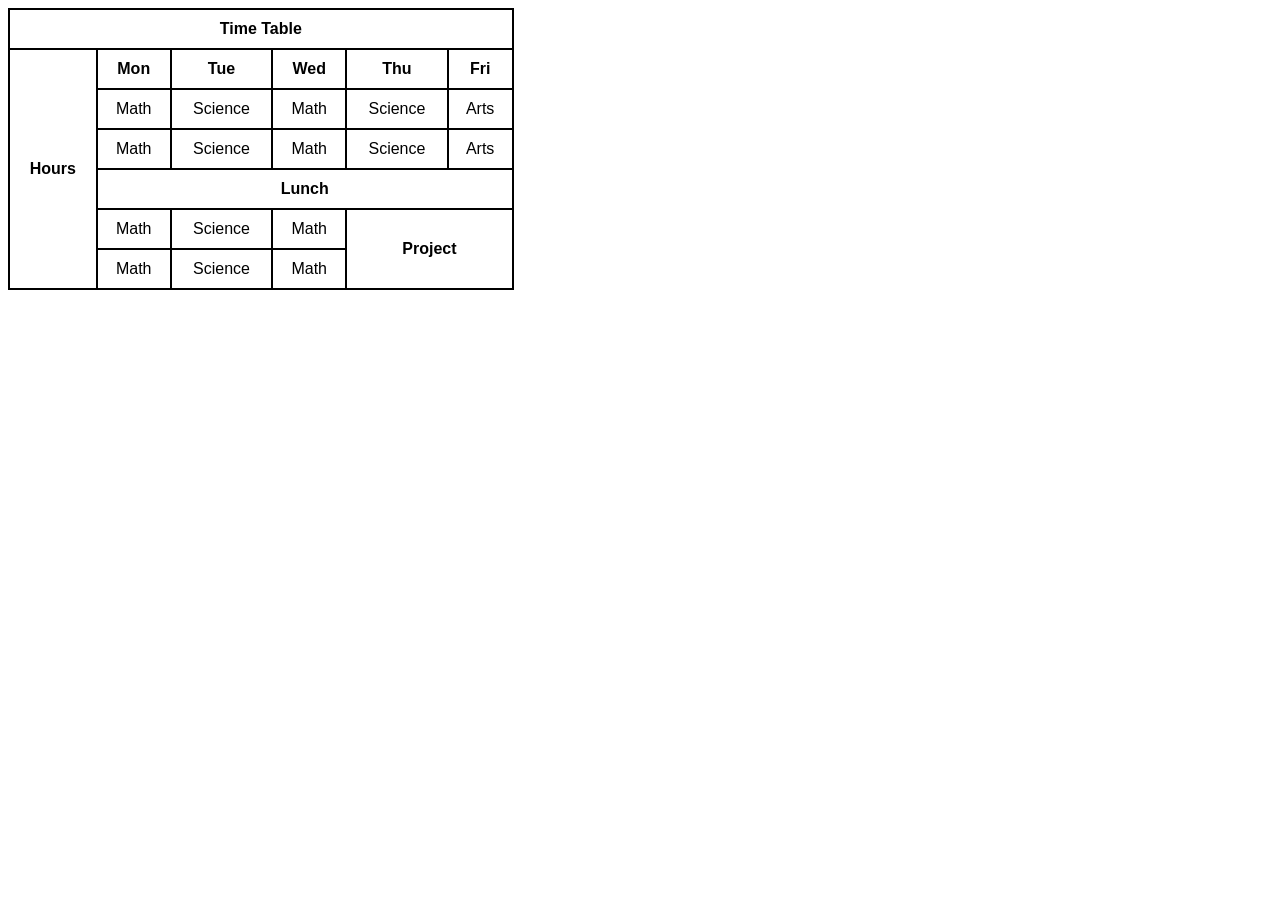
<file: qsn10/index.html>
<!DOCTYPE html>
<html lang="en">
<head>
    <meta charset="UTF-8">
    <meta name="viewport" content="width=device-width, initial-scale=1.0">
    <title>Document</title>
    <link rel="stylesheet" href="style.css">
</head>
<body>

    <table>
        <tr>
            <th colspan="6">Time Table</th>
        </tr>
        <tr>
            <th rowspan="6">Hours</th>
            <th>Mon</th>
            <th>Tue</th>
            <th>Wed</th>
            <th>Thu</th>
            <th>Fri</th>
        </tr>
        <tr>
            <td>Math</td>
            <td>Science</td>
            <td>Math</td>
            <td>Science</td>
            <td>Arts</td>
        </tr>
        <tr>
            <td>Math</td>
            <td>Science</td>
            <td>Math</td>
            <td>Science</td>
            <td>Arts</td>
        </tr>
        <tr>
            <td colspan="5" class="lunch">Lunch</td>
        </tr>
        <tr>
            <td>Math</td>
            <td>Science</td>
            <td>Math</td>
            <td rowspan="2" colspan="2" class="project">Project</td>
        </tr>
        <tr>
            <td>Math</td>
            <td>Science</td>
            <td>Math</td>
        </tr>
    </table>

</body>
</html>
</file>
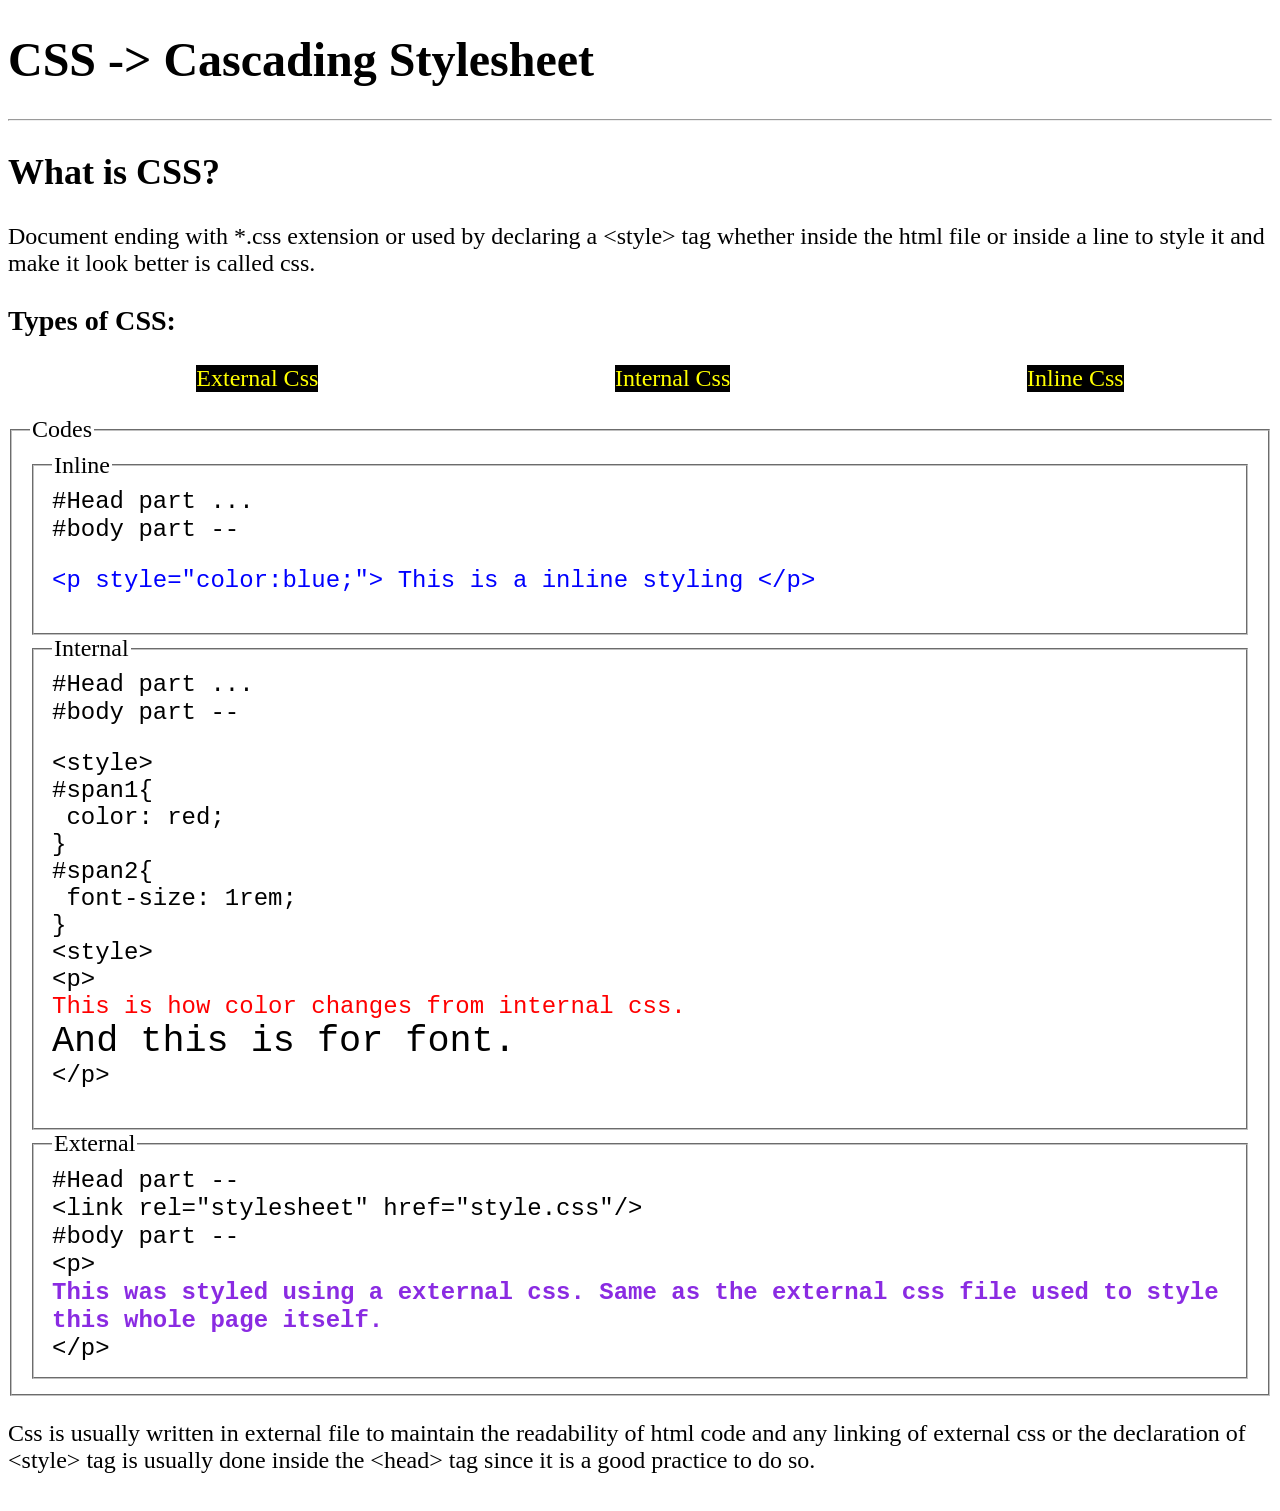
<file: qsn12/index.html>
<!DOCTYPE html>
<html lang="en">
<head>
    <meta charset="UTF-8">
    <meta name="viewport" content="width=device-width, initial-scale=1.0">
    <link rel="stylesheet" href="style.css"/>
</head>
<body>
    <h1>CSS -> Cascading Stylesheet</h1>
    <hr>
    <h2>What is CSS?</h2>
    <p>Document ending with *.css extension or used by declaring a &lt;style&gt; tag whether inside the html file or inside a line to style it and make it look better is called css.</p>
    <h3>Types of CSS: </h3>
    <ul>
    <li><a href="">External Css</a></li>
    <li><a href="">Internal Css</a></li>
    <li><a href="#">Inline Css</a></li>
</ul>
<fieldset>
    <legend>Codes</legend>
    <fieldset>
        <legend>Inline</legend>
        <code>
            #Head part ...<br>
            #body part --
            <p style="color:blue;">&lt;p style="color:blue;"&gt; This is a inline styling &lt;/p&gt;</p>
        </code>
    </fieldset>
    <fieldset>
        <legend>Internal</legend>
        <code>
            <style>
                #span1{
                    color: red;
                }
                #span2{
                    font-size: 2.3rem;
                }
            </style>
            #Head part ...<br>
            #body part --<p>
            &lt;style&gt;<br>
            #span1{<br>
                &nbsp;color: red;<br>
            } <br>
            #span2{<br>
                &nbsp;font-size: 1rem;<br>
            }<br>
            &lt;style&gt;<br>
            &lt;p&gt;<br>
                <span id="span1">This is how color changes from internal css.</span><br>
                <span id="span2">And this is for font.</span><br>
            &lt;/p&gt;
        </p>
        </code>
    </fieldset>
    <fieldset>
        <legend>External</legend>
        <code>
            #Head part --<br>
            &lt;link rel="stylesheet" href="style.css"/&gt;<br>
            #body part --<br>
            &lt;p&gt;<br>
            <span id="spanned">This was styled using a external css. Same as the external css file used to style this whole page itself.<br></span>&lt;/p&gt;
        </code>
        </fieldset>
</fieldset>
<p>Css is usually written in external file to maintain the readability of html code and any linking of external css or the declaration of &lt;style&gt; tag is usually done inside the &lt;head&gt; tag since it is a good practice to do so.</p>
</body>
</html>
</file>
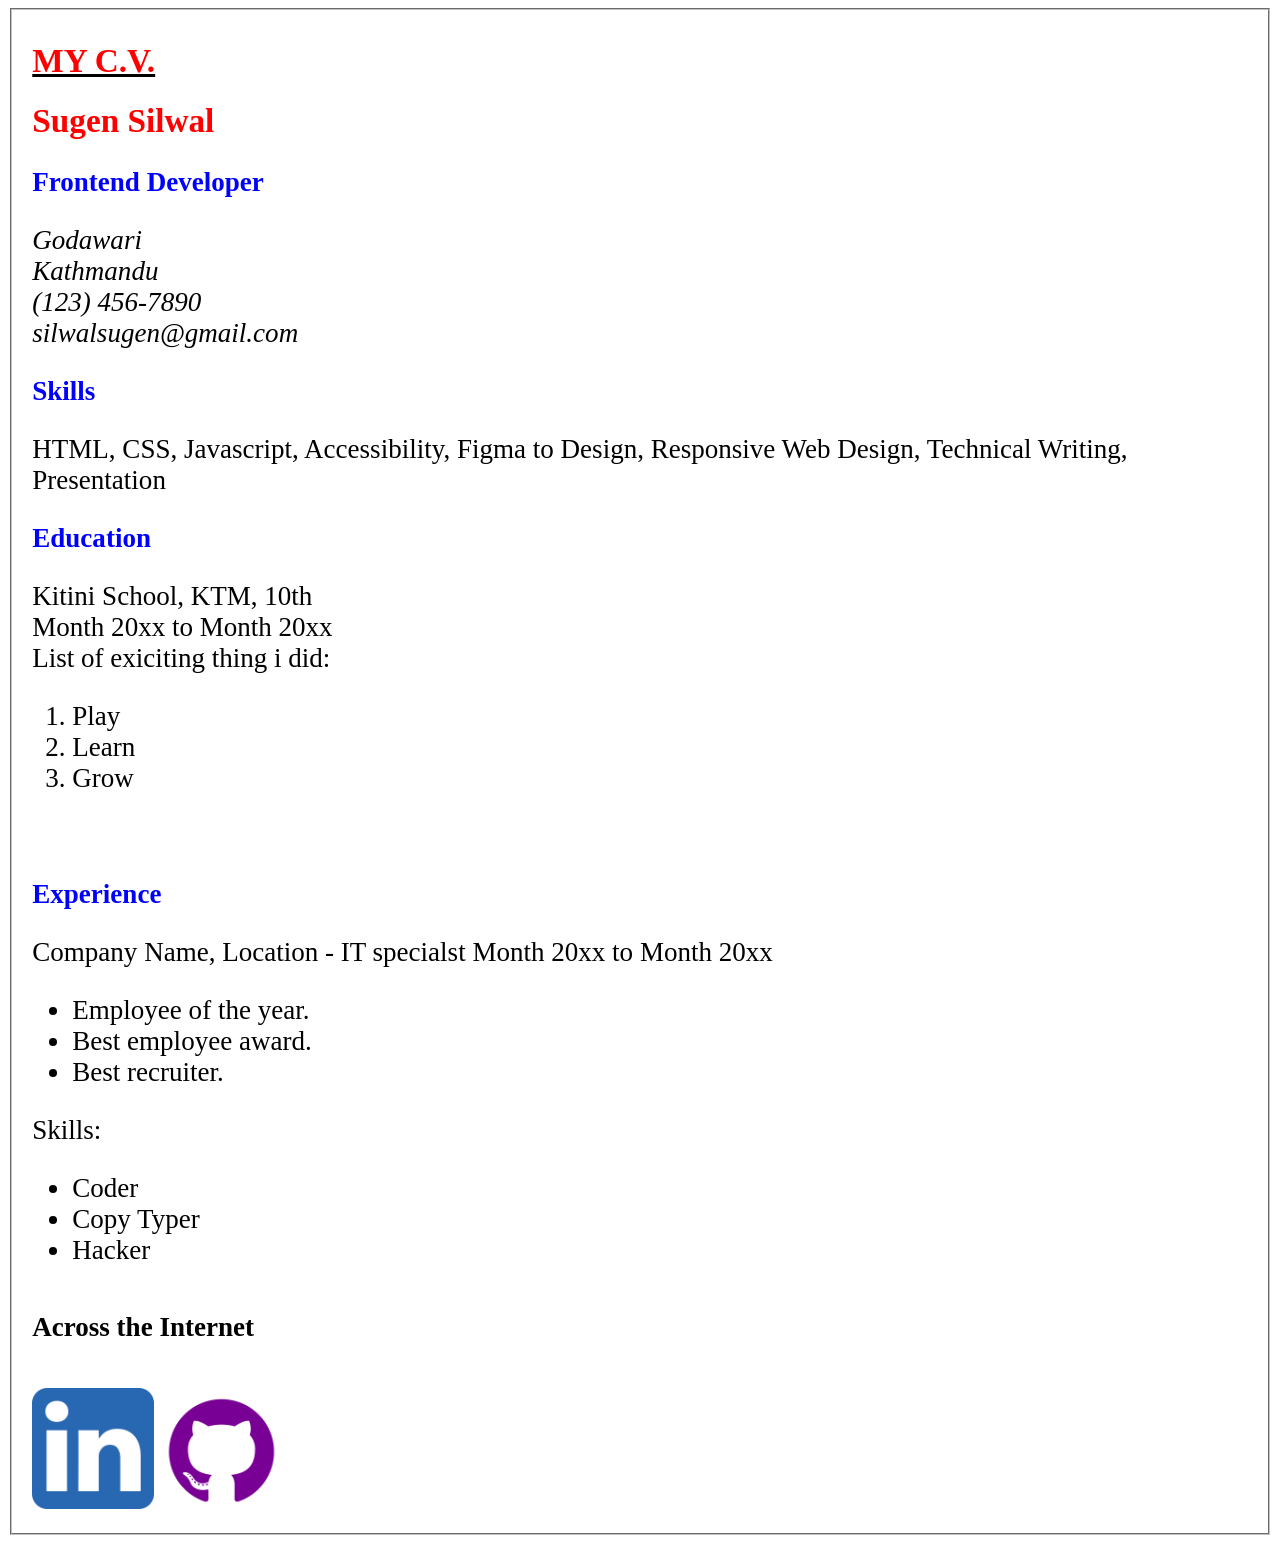
<file: qsn14/index.html>
<!DOCTYPE html>
<html lang="en">
<head>
    <meta charset="UTF-8">
    <meta name="description" content="A personal CV page that contains my SKills, Education, Experienc and some useful items">
    <meta name="viewport" content="width=device-width, initial-scale=1.0">
    <title>My Cv</title>
    <link rel="stylesheet" href="style.css"/>
</head>
<body>
    
<fieldset>
    <u><h1>MY C.V.</h1></u>
    
    <h1>Sugen Silwal</h1>
    <h3>
        Frontend Developer
    </h3>
    <address>
        Godawari<br>
        Kathmandu<br>
        (123) 456-7890<br>
        silwalsugen@gmail.com<br>
    </address>
    <h3 id="skill">Skills</h3>
    <p>HTML, CSS, Javascript, Accessibility, Figma to Design, Responsive Web Design, Technical Writing, Presentation</p>
    <h3>Education</h3>
    <p>
        Kitini School, KTM, 10th<br>
        <small>Month 20xx to Month 20xx<br>
        List of exiciting thing i did:<br>
    <ol>
        <li>Play</li>
        <li>Learn</li>
        <li>Grow</li>
    </ol></small>
        <br>

    </p>
    <h3>Experience</h3>
    <p>Company Name, Location - IT specialst
        <small>Month 20xx to Month 20xx<br>
        <ul>
            <li>Employee of the year.</li>
            <li>Best employee award.</li>
            <li>Best recruiter.</li>
        </ul>
    Skills:<br>
    <ul>
<li>Coder</li>
<li>Copy Typer</li>
<li>Hacker</li>
</ul>
</small>
        
    </p>
    <h5>Across the Internet</h5>
<a href="#"><img src="5296501_linkedin_network_linkedin logo_icon.png" alt="link to Linkedin profile" width="10%"></img></a>
<a href="https://github.com/HellBlade10"><img src="394187_github_icon.png" alt="LInk to Github profile" width="10%"></img></a>
</fieldset>
</body>
</html>
</file>
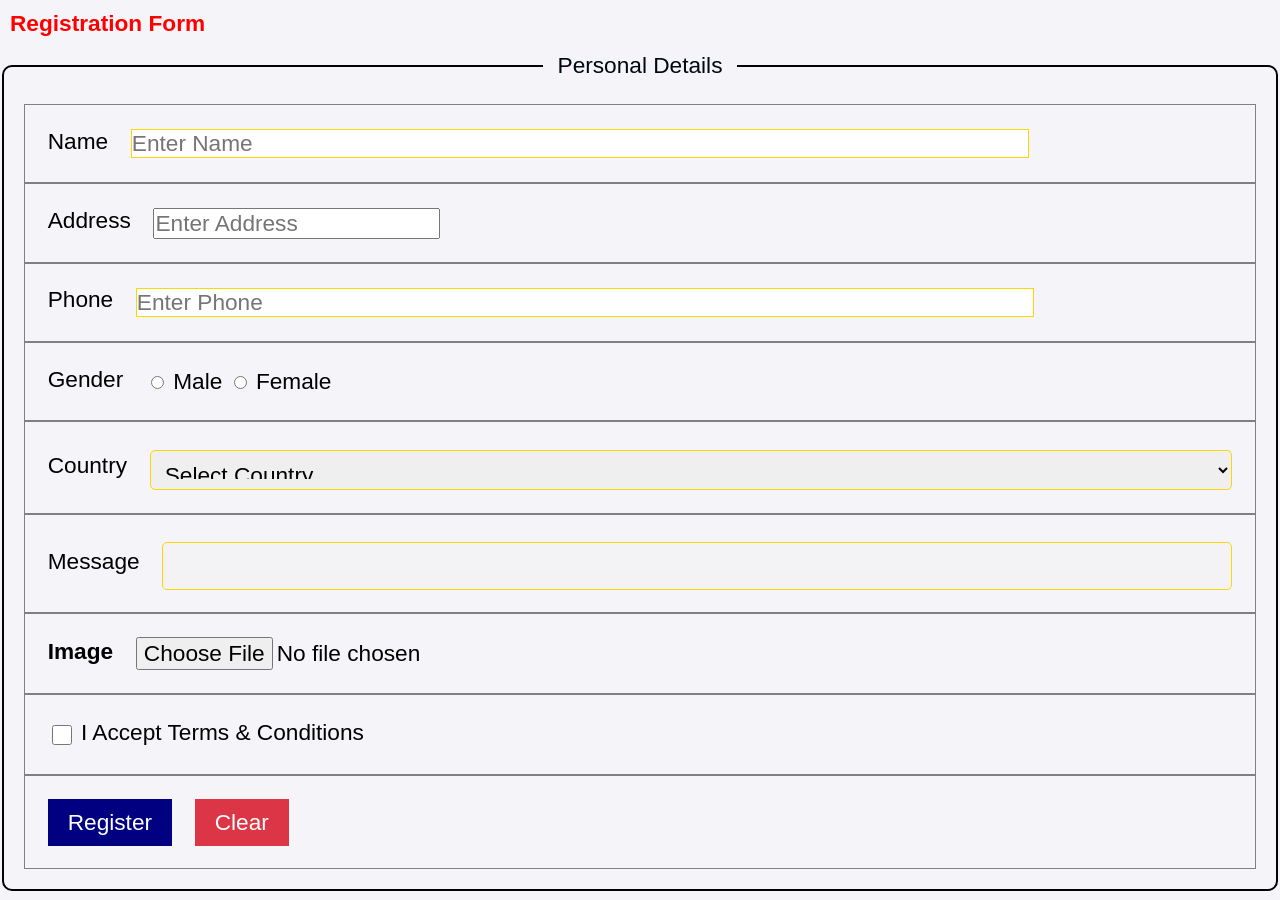
<file: qsn18/index.html>
<!DOCTYPE html>
<html lang="en">
    <head>
        <meta charset="UTF-8" />
        <meta name="viewport" content="width=device-width, initial-scale=1.0" />
        <title>Registration Form</title>
        <link rel="stylesheet" href="style.css" />
    </head>
    <body>
        <div class="container">
            <h2>Registration Form</h2>
            <form>
                <fieldset>
                    <legend>Personal Details</legend>

                    <div class="data">
                        <label for="name">Name</label>
                        <input class="input" type="text" id="name" name="name" placeholder="Enter Name"/>
                    </div>
                    <div class="data">
                        <label for="address">Address</label>
                        <input class="inputc" type="text" id="address" name="address" placeholder="Enter Address"/>
                    </div>
                    <div class="data">
                        <label for="phone">Phone</label>
                        <input type="text" class="input" id="phone" name="phone" placeholder="Enter Phone"/>
                    </div>
                    <div class="data">
                        <label for="gender">Gender</label>
                        <div>
                            <input type="radio" id="male" name="gender" value="male"/>
                            <label for="male">Male</label>
                            <input type="radio" id="female" name="gender" value="female"/>
                            <label for="female">Female</label>
                        </div>
                    </div>
                    <div class="data">
                        <label for="country">Country</label>
                        <select id="country" name="country">
                            <option value="">Select Country</option>
                            <option value="Nepal">Nepal</option>
                            <option value="India">India</option>
                            <option value="USA">USA</option>
                        </select>
                    </div>
                    <div class="data">
                        <label for="message">Message</label>
                        <textarea id="message" name="message" rows="4" disabled></textarea>
                    </div>
                    <div class="data">
                        <label for="image">Image</label>
                        <input type="file" id="image" name="image" />
                    </div>
                    <div class="data">
                        <label>
                            <input type="checkbox" name="terms" id="checkbox"/> I Accept
                            Terms & Conditions
                        </label>
                    </div>
                    <div class="buttons data">
                        <button type="submit" class="register">Register</button>
                        <button type="reset" class="clear">Clear</button>
                    </div>
                </fieldset>
            </form>
        </div>
    </body>
</html>
</file>
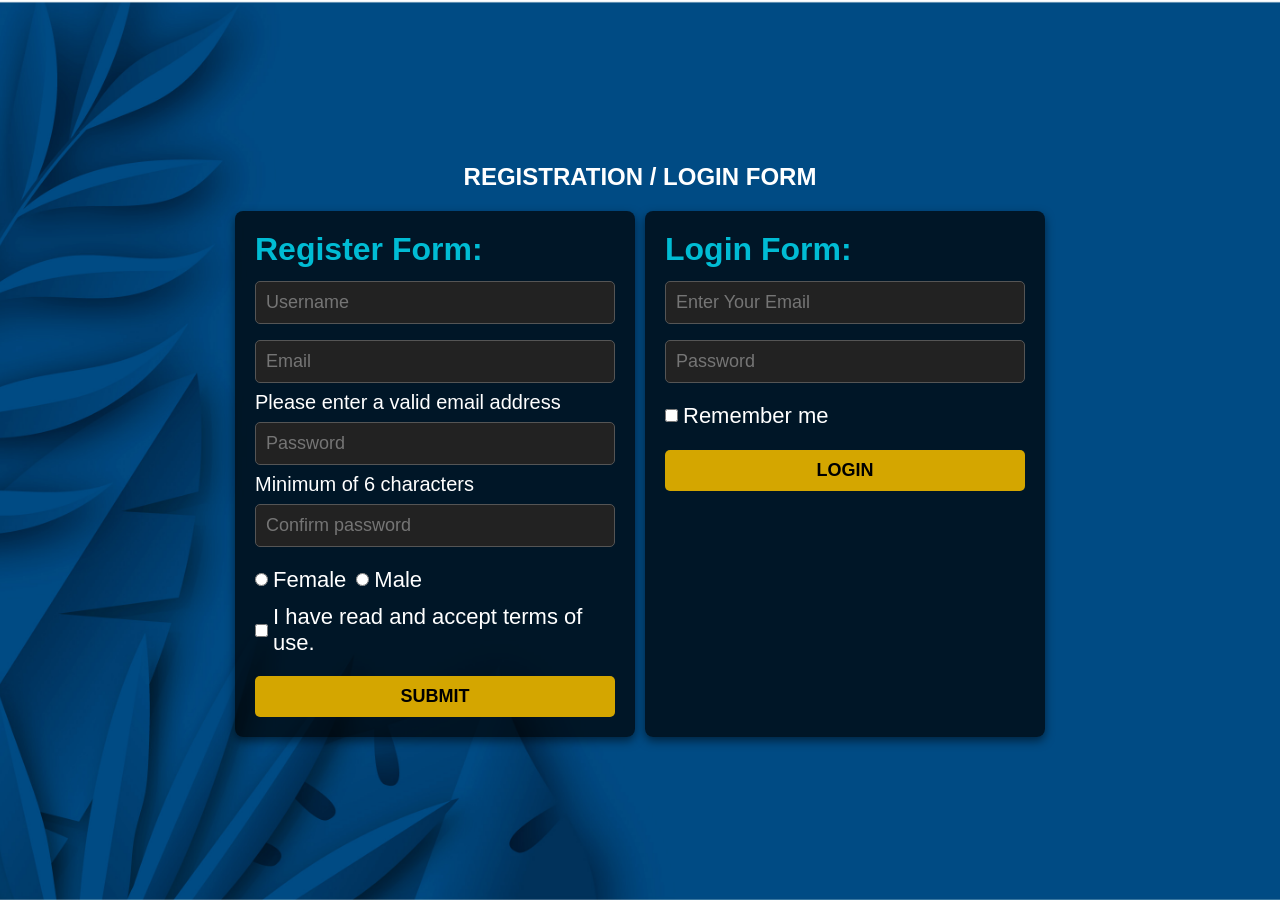
<file: qsn19/index.html>
<!DOCTYPE html>
<html lang="en">
<head>
    <meta charset="UTF-8">
    <meta name="viewport" content="width=device-width, initial-scale=1.0">
    <title>Registration/Login Form</title>
    <link rel="stylesheet" href="style.css">
</head>
<body>

    <h1>REGISTRATION / LOGIN FORM</h1>

    <div class="container">
        <div class="form-box">
            <h2>Register Form:</h2>
            <input type="text" placeholder="Username">
            <input type="email" placeholder="Email">
            <p>Please enter a valid email address</p>
            <input type="password" placeholder="Password">
            <p>Minimum of 6 characters</p>
            <input type="password" placeholder="Confirm password">
            <div class="checkbox">
                <input type="radio" name="gender"> Female
                <input type="radio" name="gender" style="margin-left: 10px;"> Male
            </div>
            <div class="checkbox">
                <input type="checkbox"> I have read and accept terms of use.
            </div>
            <button class="btn">SUBMIT</button>
        </div>

        <div class="form-box">
            <h2>Login Form:</h2>
            <input type="email" placeholder="Enter Your Email">
            <input type="password" placeholder="Password">
            <div class="checkbox">
                <input type="checkbox"> Remember me
            </div>
            <button class="btn">LOGIN</button>
        </div>
    </div>

</body>
</html>
</file>
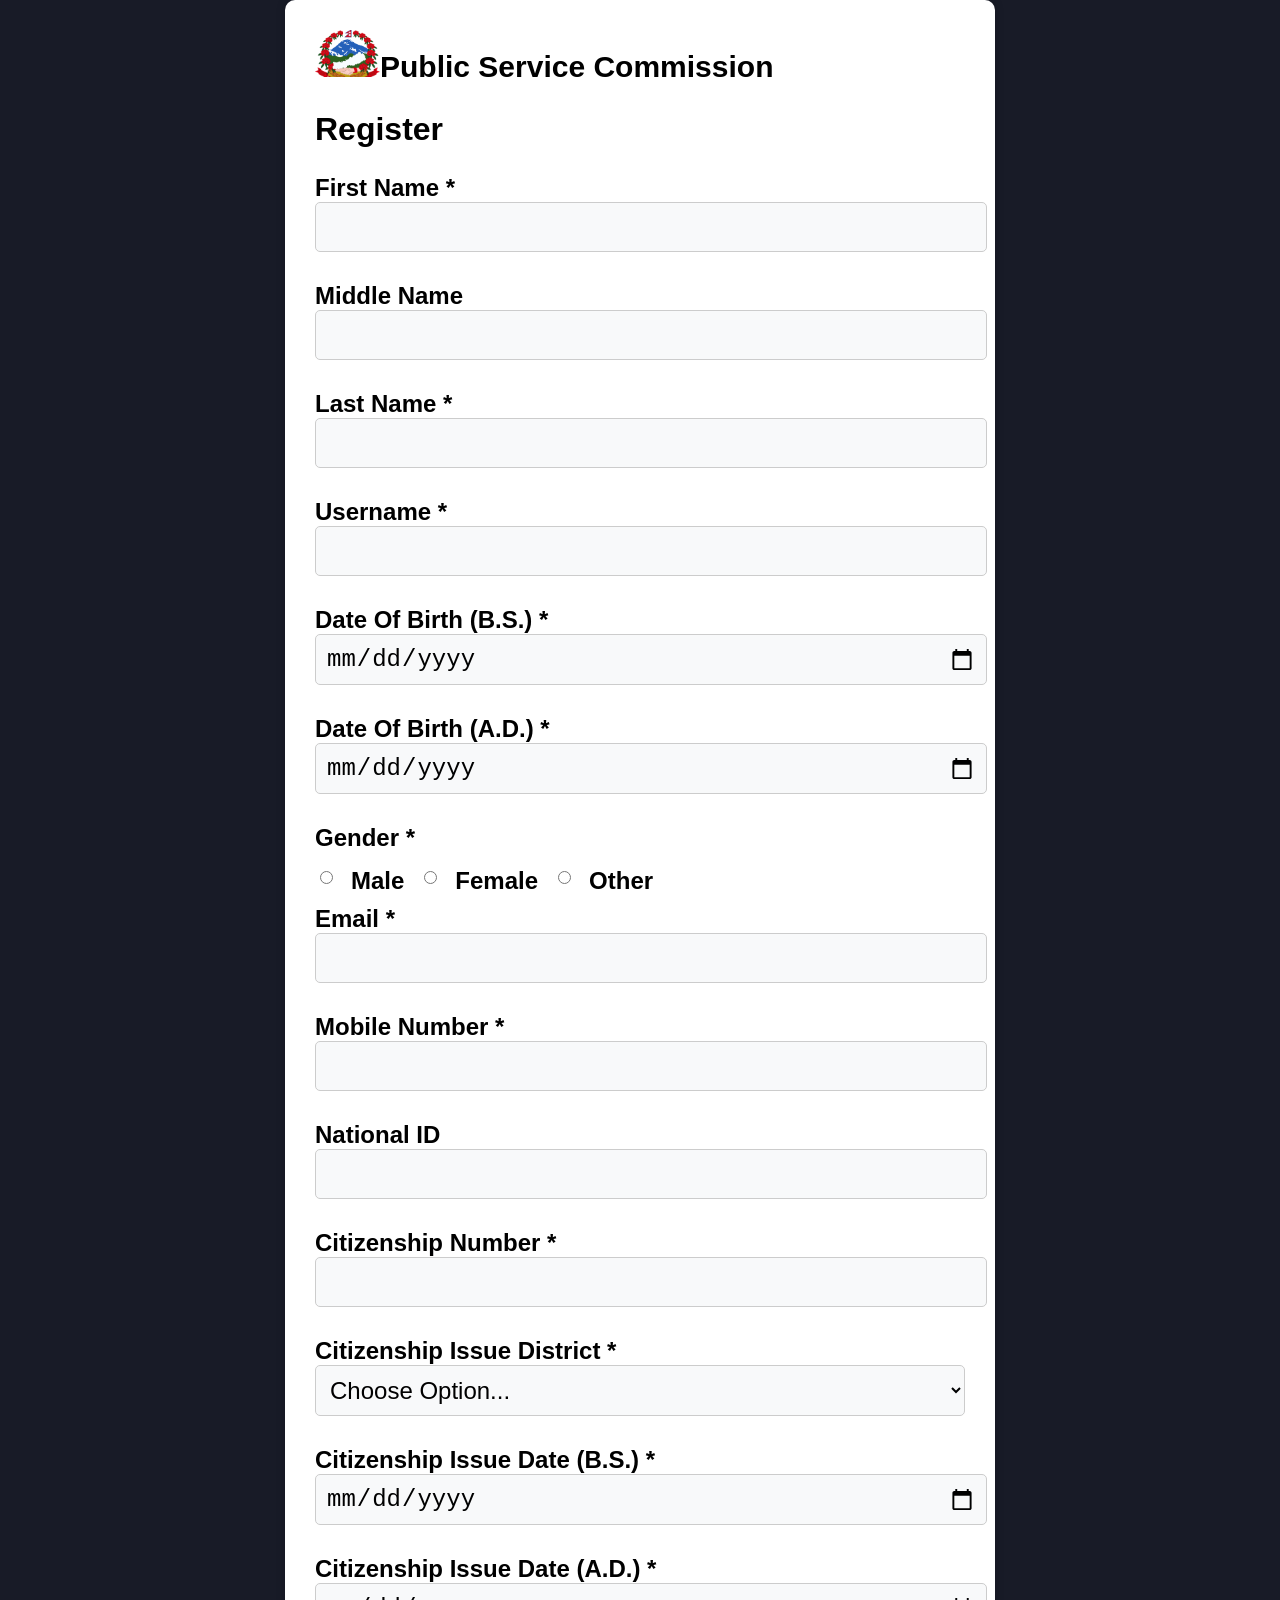
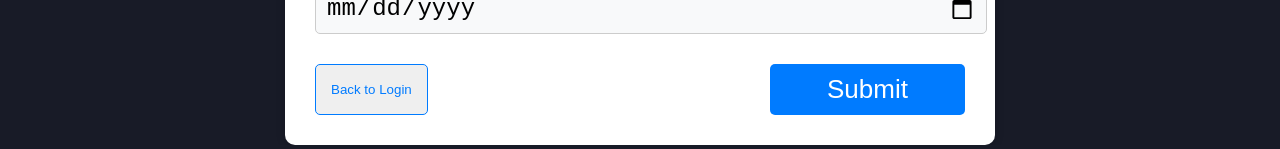
<file: qsn21/index.html>
<!DOCTYPE html>
<html lang="en">
<head>
    <meta charset="UTF-8">
    <meta name="viewport" content="width=device-width, initial-scale=1.0">
    <title>Lok sewa aayog</title>
    <link rel="stylesheet" href="style.css"/>
</head>
<body>
    <div class="container">
        <img src="logo.png" alt="Image">
        <h1>Public Service Commission</h1>
        <h2>Register</h2>
        <form action="/submit_registration" method="post">
            <div class="row">
                <div>
                    <label for="first_name">First Name *</label>
                    <input type="text" class="name" name="first_name" required>
                </div>
                <div>
                    <label for="middle_name">Middle Name</label>
                    <input type="text" class="name" name="middle_name">
                </div>
                <div>
                    <label for="last_name">Last Name *</label>
                    <input type="text" class="name" name="last_name" required>
                </div>
            </div>

            <label for="username">Username *</label>
            <input type="text" class="name" name="username" required>

            <label for="dob_bs">Date Of Birth (B.S.) *</label>
            <input type="date" class="name" name="dob_bs" required>

            <label for="dob_ad">Date Of Birth (A.D.) *</label>
            <input type="date" class="name" name="dob_ad" required>

            <label>Gender *</label>
            <div class="gender-group">
                <input type="radio" id="male" name="gender" value="male" required> <label for="male">Male</label>
                <input type="radio" id="female" name="gender" value="female" required> <label for="female">Female</label>
                <input type="radio" id="other" name="gender" value="other"> <label for="other">Other</label>
            </div>

            <label for="email">Email *</label>
            <input type="email" class="name" name="email" required>

            <div class="row">
                <div>
                    <label for="mobile">Mobile Number *</label>
                    <input type="tel" class="name" name="mobile" required>
                </div>
                <div>
                    <label for="national_id">National ID</label>
                    <input type="text" class="name" name="national_id">
                </div>
                <div>
                    <label for="citizenship_no">Citizenship Number *</label>
                    <input type="text" class="name" name="citizenship_no" required>
                </div>
            </div>

            <label for="citizenship_district">Citizenship Issue District *</label>
            <select class="name" name="citizenship_district" required>
                <option value="">Choose Option...</option>
                <option value="Kathmandu">Kathmandu</option>
                <option value="Bhaktapur">Bhaktapur</option>
                <option value="Lalitpur">Lalitpur</option>
                <option value="Other">Other</option>
            </select>

            <div class="row">
                <div>
                    <label for="citizen_issue_bs">Citizenship Issue Date (B.S.) *</label>
                    <input type="date" class="name" name="citizen_issue_bs" required>
                </div>
                <div>
                    <label for="citizen_issue_ad">Citizenship Issue Date (A.D.) *</label>
                    <input type="date" class="name" name="citizen_issue_ad" required>
                </div>
            </div>
            <div class="buttons">
                <button class="back-button">Back to Login</button>
                <button type="submit" class="button">Submit</button>
            </div>
        </form>
    </div>
</body>
</html>
</file>
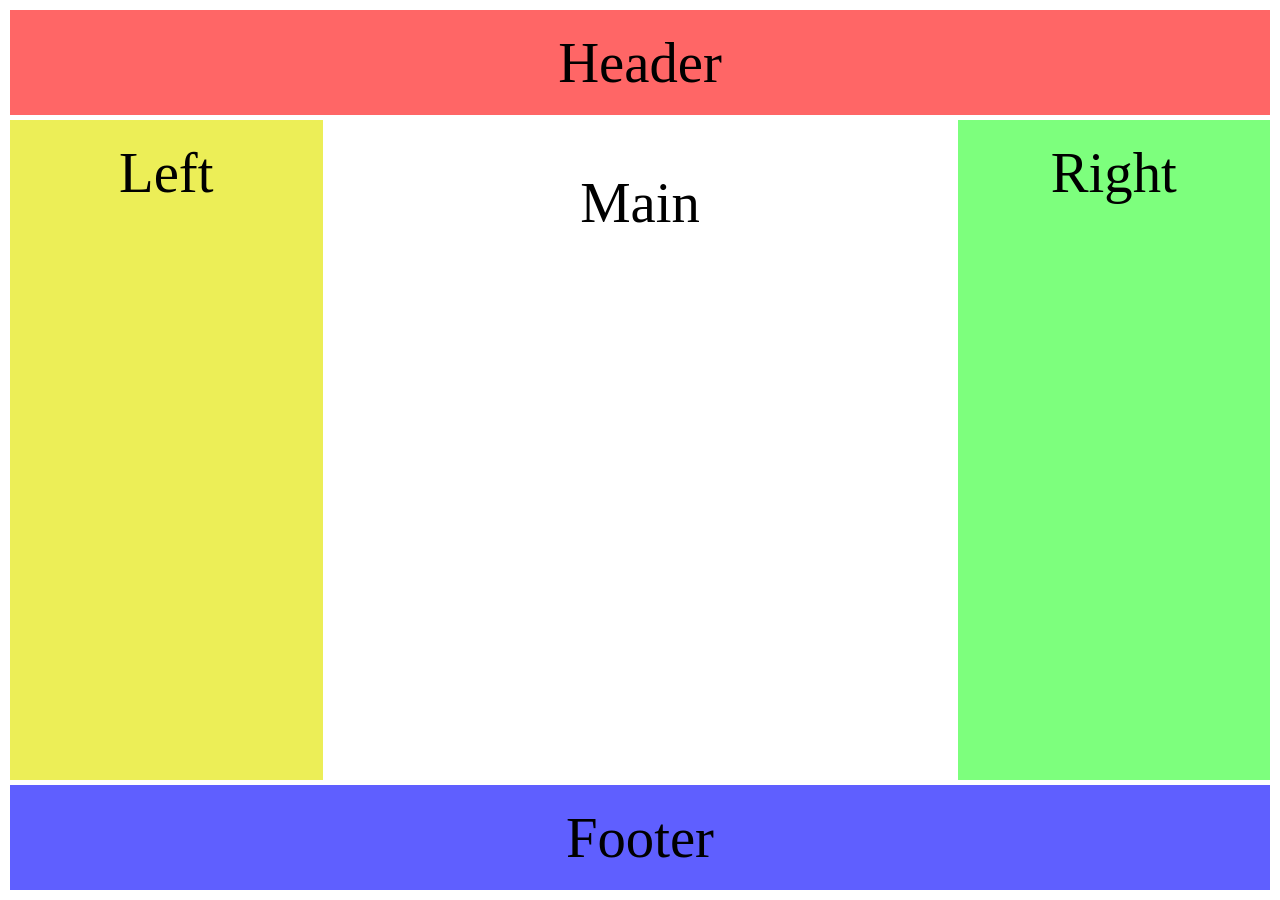
<file: qsn22/index.html>
<!DOCTYPE html>
<html lang="en">
<head>
    <meta charset="UTF-8">
    <meta name="viewport" content="width=device-width, initial-scale=1.0">
    <title>Responsive Layout</title>
    <link rel="stylesheet" href="style.css">
</head>
<body>
    <div class="container">
        <header class="header">Header</header>
        <main class="main">Main</main>
        <aside class="left">Left</aside>
        <aside class="right">Right</aside>
        <footer class="footer">Footer</footer>
    </div>
</body>
</html>
</file>
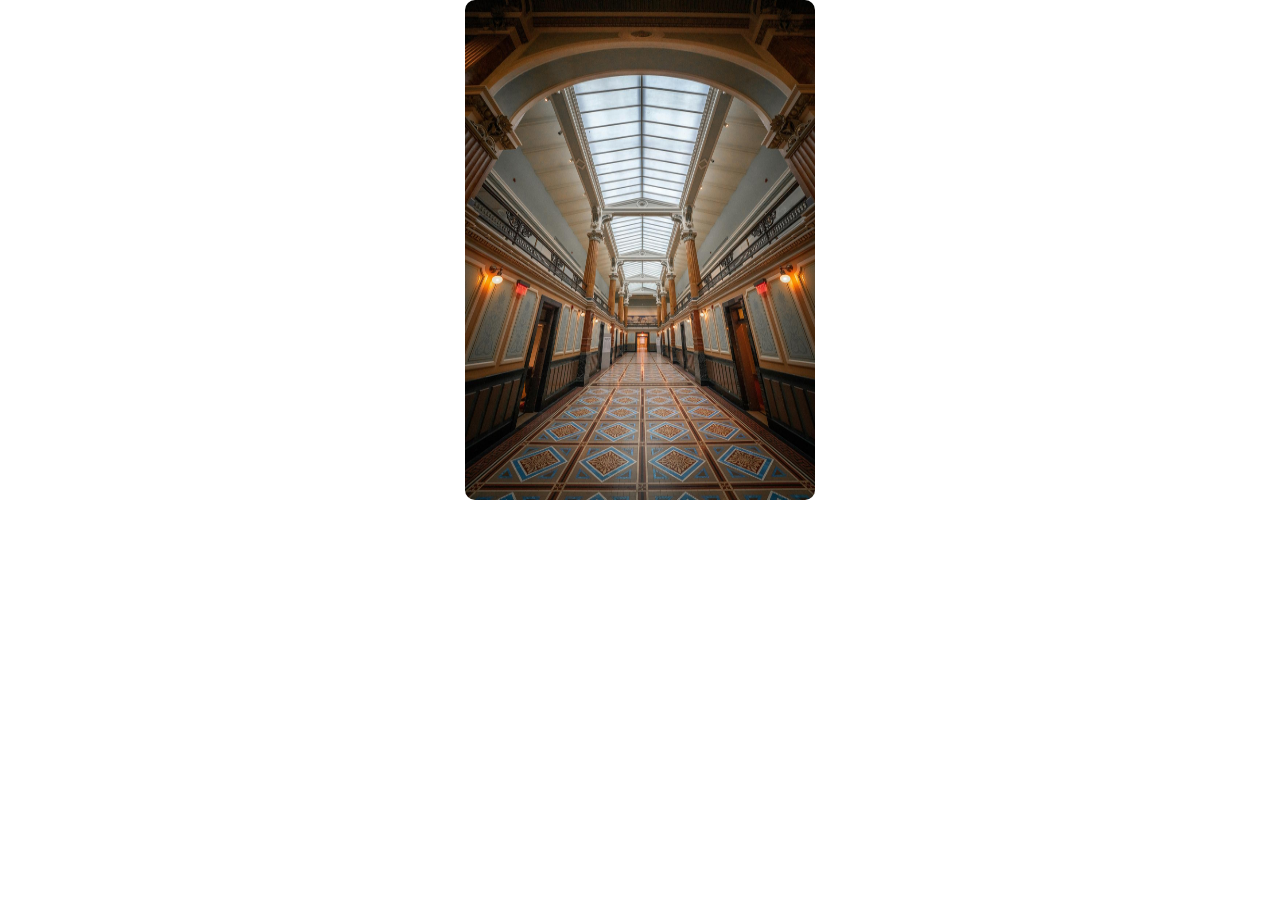
<file: qsn24/index.html>
<!DOCTYPE html>
<html lang="en">
<head>
    <meta charset="UTF-8">
    <meta name="viewport" content="width=device-width, initial-scale=1.0">
    <title>Image Overlay</title>
    <link rel="stylesheet" href="style.css">
</head>
<body>
    <div class="card">
        <img src="img.jpeg" alt="A mosaic structure">
        <div class="about">
            <h1>Beautiful Structure</h1>
            <p>This is a beautiful architectural structure.</p>
            <button>Read More</button>
        </div>
    </div>
</body>
</html>
</file>
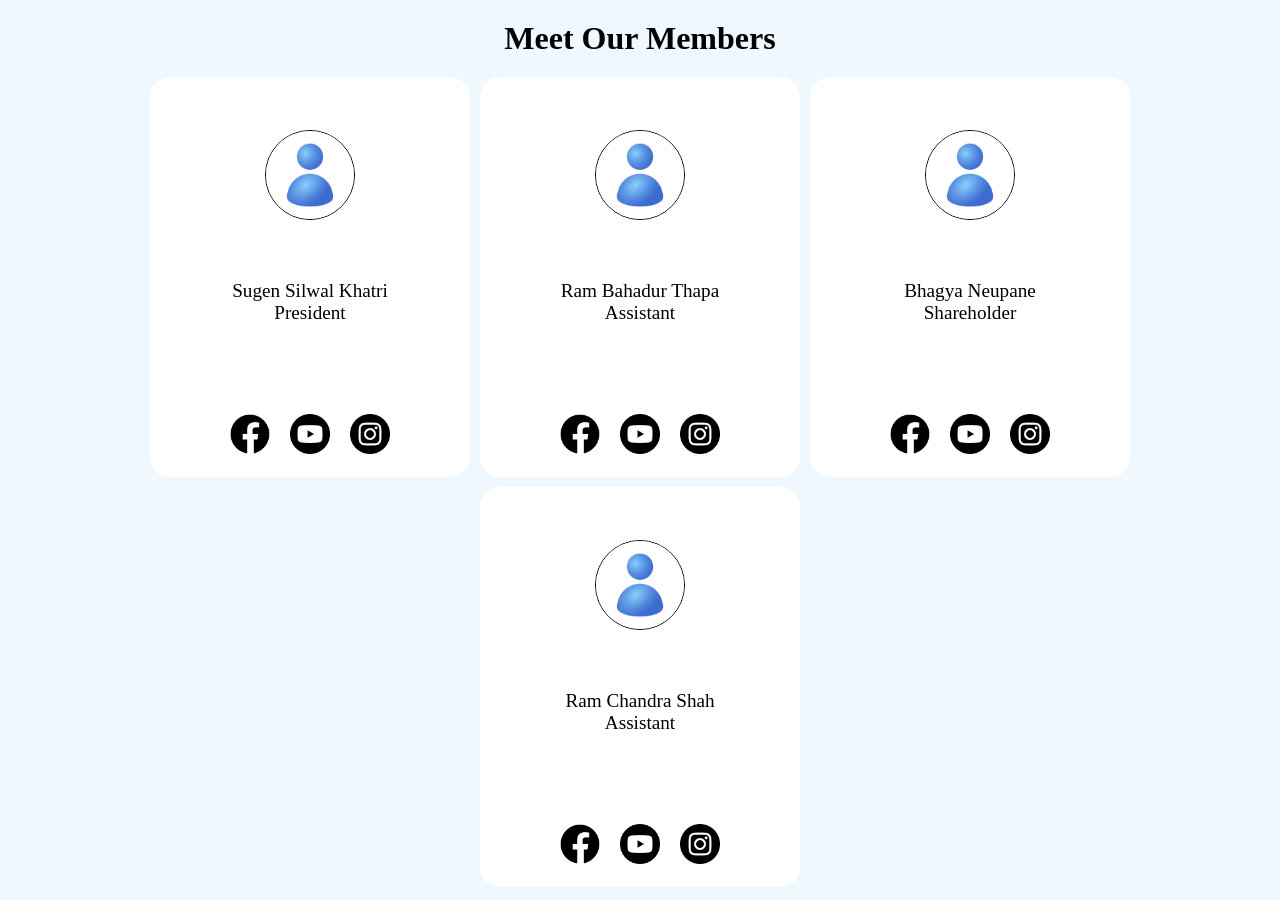
<file: qsn25/index.html>
<!DOCTYPE html>
<html lang="en">
<head>
    <meta charset="UTF-8">
    <meta name="viewport" content="width=device-width, initial-scale=1.0">
    <title>	Member Card</title>
    <link rel="stylesheet" href="style.css"/>
</head>
<body>
    <h1>Meet Our Members</h1>
    <div class="card">
        <div class="card1">
            <img src="images/person.jpg" alt="Member 1" class="profile"/>
            <div class="info">Sugen Silwal Khatri<br>President</div>
            <div class="relation">
            <span><img src="images/facebook.png" alt="Facebook" class="icons"></span>
            <span><img src="images/youtube.png" alt="YouTube" class="icons"></span>
            <span><img src="images/instagram.png" alt="Instagram" class="icons"></span>
        </div>
    </div>
        <div class="card2">
            <img src="images/person.jpg" alt="Member 2" class="profile"/>
            <div class="info">Ram Bahadur Thapa<br>Assistant</div>
            <div class="relation">
                <span><img src="images/facebook.png" alt="Facebook" class="icons"></span>
                <span><img src="images/youtube.png" alt="YouTube" class="icons"></span>
                <span><img src="images/instagram.png" alt="Instagram" class="icons"></span>
            </div>
        </div>
        <div class="card3">
            <img src="images/person.jpg" alt="Member 3" class="profile"/>
            <div class="info">Bhagya Neupane<br>Shareholder</div>
            <div class="relation">
                <span><img src="images/facebook.png" alt="Facebook" class="icons"></span>
                <span><img src="images/youtube.png" alt="YouTube" class="icons"></span>
                <span><img src="images/instagram.png" alt="Instagram" class="icons"></span>
            </div>
        </div>
        <div class="card4">
            <img src="images/person.jpg" alt="Member 4" class="profile"/>
            <div class="info">Ram Chandra Shah<br>Assistant</div>
            <div class="relation">
                <span><img src="images/facebook.png" alt="Facebook" class="icons"></span>
                <span><img src="images/youtube.png" alt="YouTube" class="icons"></span>
                <span><img src="images/instagram.png" alt="Instagram" class="icons"></span>
            </div>
        </div>
    </div>
</body>
</html>
</file>
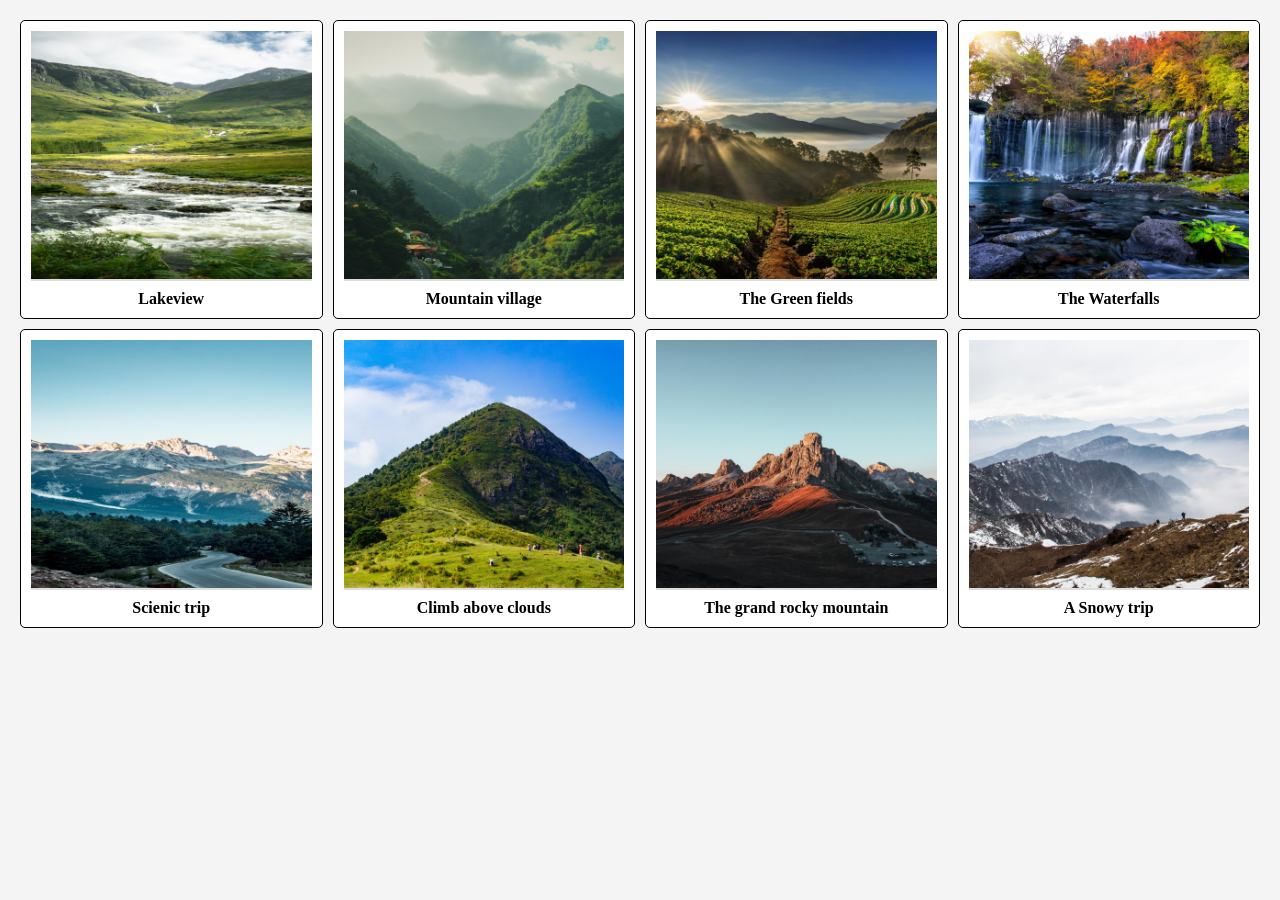
<file: qsn26/index.html>
<!DOCTYPE html>
<html lang="en">
<head>
  <meta charset="UTF-8">
  <meta name="viewport" content="width=device-width, initial-scale=1.0">
  <title>Image Gallery</title>
  <link rel="stylesheet" href="style.css">
</head>
<body>

  <div class="grid-container">
    <div class="grid-item">
      <img src="images/img1.jpeg" alt="Image1">
      <p>Lakeview</p>
    </div>
    <div class="grid-item">
      <img src="images/img2.jpeg" alt="Image2">
      <p>Mountain village</p>
    </div>
    <div class="grid-item">
      <img src="images/img3.jpeg" alt="Image3">
      <p>The Green fields</p>
    </div>
    <div class="grid-item">
      <img src="images/img4.jpeg" alt="Image4">
      <p>The Waterfalls</p>
    </div>
    <div class="grid-item">
      <img src="images/img5.jpeg" alt="Image5">
      <p>Scienic trip</p>
    </div>
    <div class="grid-item">
      <img src="images/img6.jpeg" alt="Image6">
      <p>Climb above clouds</p>
    </div>
    <div class="grid-item">
      <img src="images/img7.jpeg" alt="Image7">
      <p>The grand rocky mountain</p>
    </div>
    <div class="grid-item">
      <img src="images/img8.jpeg" alt="Image8">
      <p>A Snowy trip</p>
    </div>
  </div>

</body>
</html>
</file>
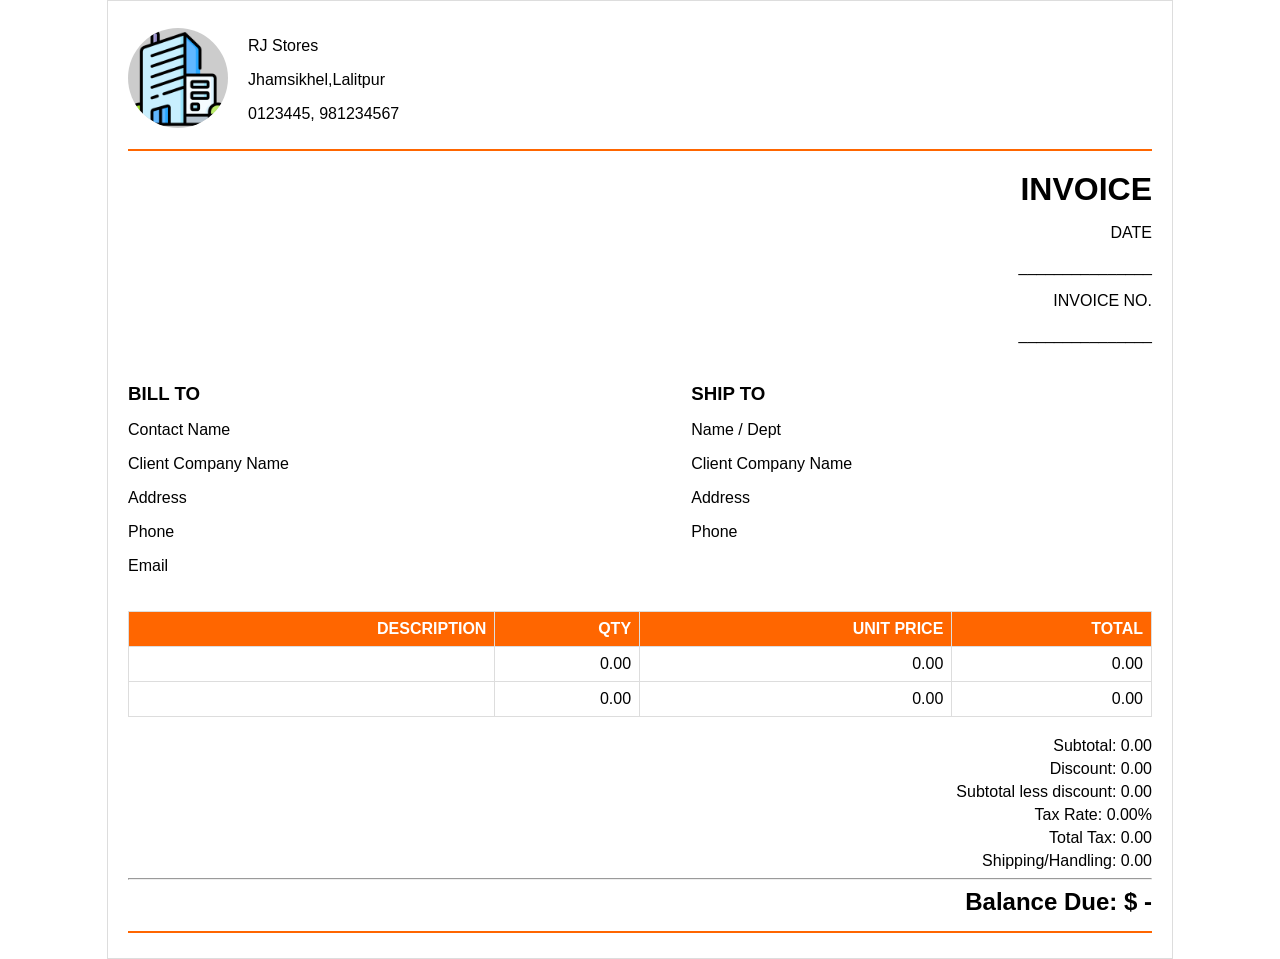
<file: qsn27/index.html>
<!DOCTYPE html>
<html lang="en">
<head>
    <meta charset="UTF-8">
    <meta name="viewport" content="width=device-width, initial-scale=1.0">
    <title>Invoice</title>
    <link rel="stylesheet" href="style.css">
</head>
<body>
    <div class="invoice-container">
        <div class="header">
            <div class="logo"> <img src="office.png" alt="office image"></div>
            <div class="company-details">
                <p>RJ Stores</p>
                <p>Jhamsikhel,Lalitpur</p>
                <p>0123445, 981234567</p>
            </div>
        </div>
        <div class="invoice-title">
            <h1>INVOICE</h1>
            <div class="date-invoice-no">
                <p>DATE</p>
                <p>_______________</p>
                <p>INVOICE NO.</p>
                <p>_______________</p>
            </div>
        </div>
        <div class="bill-to-ship-to">
            <div class="bill-to">
                <h3>BILL TO</h3>
                <p>Contact Name</p>
                <p>Client Company Name</p>
                <p>Address</p>
                <p>Phone</p>
                <p>Email</p>
            </div>
            <div class="ship-to">
                <h3>SHIP TO</h3>
                <p>Name / Dept</p>
                <p>Client Company Name</p>
                <p>Address</p>
                <p>Phone</p>
            </div>
        </div>
        <table class="items-table">
            <thead>
                <tr>
                    <th>DESCRIPTION</th>
                    <th>QTY</th>
                    <th>UNIT PRICE</th>
                    <th>TOTAL</th>
                </tr>
            </thead>
            <tbody>
                <tr>
                    <td></td>
                    <td>0.00</td>
                    <td>0.00</td>
                    <td>0.00</td>
                </tr>
                <tr>
                    <td></td>
                    <td>0.00</td>
                    <td>0.00</td>
                    <td>0.00</td>
                </tr>
            </tbody>
        </table>
        <div class="totals">
            <div>Subtotal: 0.00</div>
            <div>Discount: 0.00</div>
            <div>Subtotal less discount: 0.00</div>
            <div>Tax Rate: 0.00%</div>
            <div>Total Tax: 0.00</div>
            <div>Shipping/Handling: 0.00</div>
            <div><hr></div>
            <div class="balance-due">Balance Due: $&nbsp;-</div>
            <div class="footer">
        </div>
    </div>
    
</body>
</html>
</file>
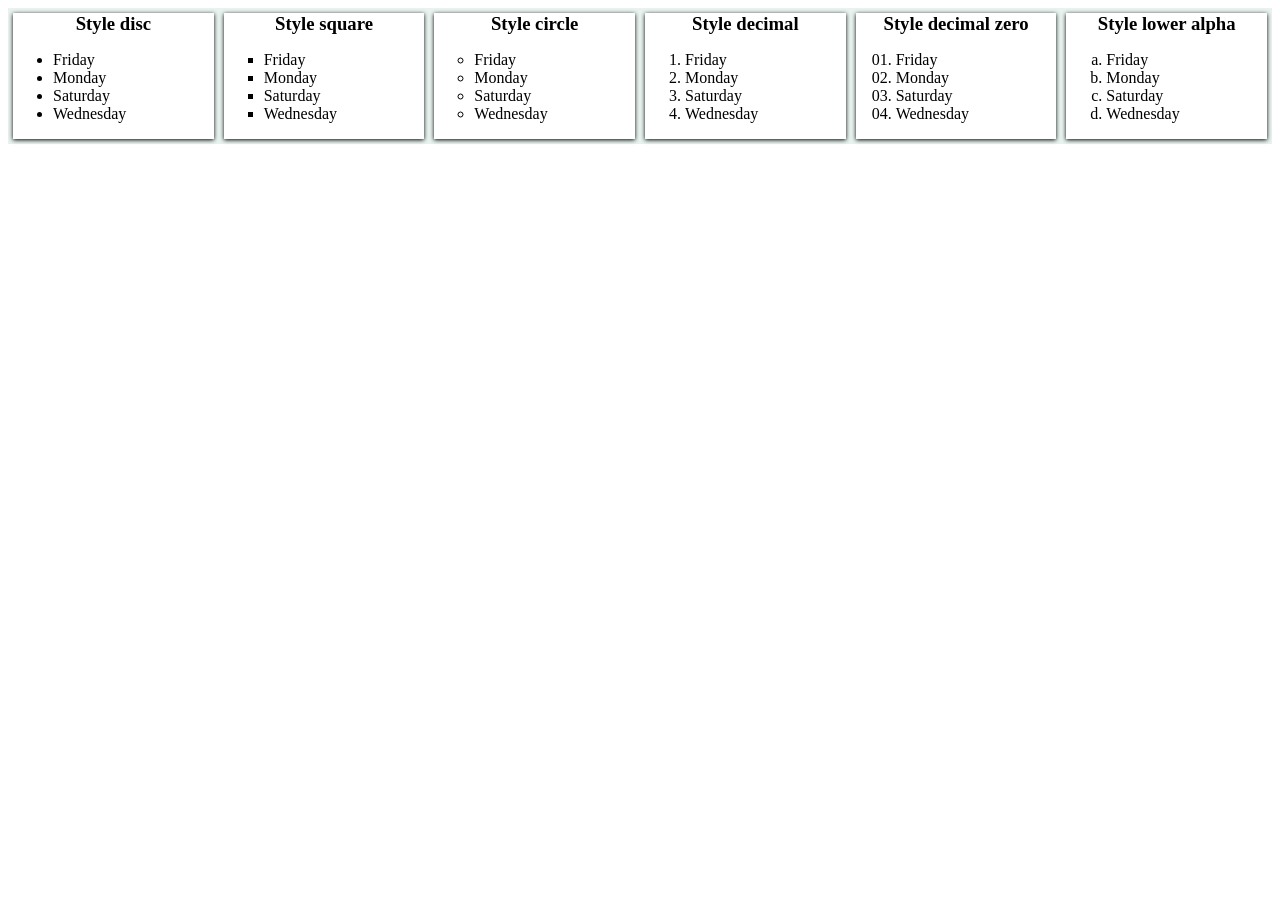
<file: qsn4/index.html>
<!DOCTYPE html>
<html lang="en">
<head>
    <meta charset="UTF-8">
    <meta name="viewport" content="width=device-width, initial-scale=1.0">
    <title>List</title>
    <link rel="stylesheet" href="style.css"/>
</head>
<body>
<div class="container">
<div class="disc">
    <h3>Style disc</h3>
    <ol id="style_disc">
        <li>Friday</li>
        <li>Monday</li>
        <li>Saturday</li>
        <li>Wednesday</li>
    </ol>
</div>
<div class="square">
    <h3>Style square</h3>
    <ol id="style_square">
        <li>Friday</li>
        <li>Monday</li>
        <li>Saturday</li>
        <li>Wednesday</li>
    </ol>
</div>
<div class="circle">
    <h3>Style circle</h3>
    <ol id="style_circle">
        <li>Friday</li>
        <li>Monday</li>
        <li>Saturday</li>
        <li>Wednesday</li>
    </ol>
</div>
<div class="decimal">
    <h3>Style decimal</h3>
    <ol id="style_decimal">
        <li>Friday</li>
        <li>Monday</li>
        <li>Saturday</li>
        <li>Wednesday</li>
    </ol>
</div>
<div class="zero">
    <h3>Style decimal zero</h3>
    <ol id="style_decimal_zero">
        <li>Friday</li>
        <li>Monday</li>
        <li>Saturday</li>
        <li>Wednesday</li>
    </ol>
</div>
<div class="alpha">
    <h3>Style lower alpha</h3>
    <ol id="style_lower_alpha">
        <li>Friday</li>
        <li>Monday</li>
        <li>Saturday</li>
        <li>Wednesday</li>
    </ol>
</div>
</div>
</body>
</html>
</file>
<file: qsn10/style.css>
table {
    width: 40%;
    border-collapse: collapse;
    text-align: center;
    font-family:'Franklin Gothic Medium', 'Arial Narrow', Arial, sans-serif;
}
th, td {
    border: 2px solid black;
    padding: 10px;
}
th {
    background-color: white;
}
.lunch {
    font-weight: bold;
    text-align: center;
}
.project {
    font-weight: bold;
}
</file>
<file: qsn12/style.css>
body{
    font-size: 1.5rem;
}
ul{
    list-style: none;
    display: flex;
    flex-direction: row;
    justify-content:space-around;
}
li{
    background-color: black;
}
a{
    text-decoration: none;
    color: yellow;
}
#spanned{
    color:blueviolet;
    font-weight: bolder;
}
</file>
<file: qsn14/style.css>
*{
    font-size: 1.3rem;
}
h1{
    font-size: 1.6rem;
    color: red
}
h3{
    color: blue;
}
</file>
<file: qsn18/style.css>
body {
    font-family: Arial, sans-serif;
    background-color: #f4f4f9;
    margin: 0;
}
*{
    font-size: 0.6cm;
}
.input {
    width: 70dvw;
    border: 1px solid gold;
}

.form-container {
    width: 400px;
    margin: 50px auto;
    padding: 20px;
    background-color: #fff;
    border: 1px solid #ccc;
    border-radius: 10px;
    box-shadow: 0 0 10px rgba(0, 0, 0, 0.1);
}

h2 {
    text-align: start;
    color: red;
    margin: 10px;
}

form {
    display: flex;
    flex-direction: column;
    gap: 15px;
}

fieldset {
    border: 2px solid #020202;
    border-radius: 10px;
    padding: 20px;
}

legend {
    color: #02070c;
    text-align: center;
    width: auto;
    padding: 5px 15px;
    display: inline-block;
    margin: 0 auto;
}

label {
    font-weight: small;
    margin-bottom: 5px;
}

textarea,
select {
    width: 100%;
    height: 40px;
    padding: 10px;
    margin-top: 5px;
    border-radius: 5px;
    border: 1px solid gold;
    box-sizing: border-box;
}
textarea {
    resize: none;
    border: 1px solid gold;
    padding: 1rem;
}

.gender-options {
    display: flex;
    gap: 10px;
    align-items: center;
}

.buttons {
    display: flex;
    justify-content: flex-start;
    gap: 10px;
}

button {
    padding: 10px 20px;
    border: none;
}

.register {
    background-color: navy;
    color: #fff;
}

.clear {
    background-color: #dc3545;
    color: #fff;
}

button:hover {
    opacity: 0.9;
}
label[for="image"] {
    font-weight: bold;
    margin-bottom: 5px;
    display: block;
}
.data {
    padding: 1rem;
    display: flex;
    justify-content: start;
    align-items: center;
    gap: 1rem;
    border: 1px solid grey;
}

input {
    padding: 0rem;
}
@media (max-width: 756px){
    *{
        font-size: 1rem;
    }
    body{
        width: 100vw;
    }
}
#checkbox{
    width: 20px;
    height: 20px;
    transform: translateY(5px);
}
</file>
<file: qsn19/style.css>
* {
    margin: 0;
    padding: 0;
    box-sizing: border-box;
    font-family: 'Poppins', sans-serif;
}

body {
    background: url('background.jpg') no-repeat;
    background-size: cover;
    background-position: center;
    height: 100vh;
    display: flex;
    align-items: center;
    justify-content: center;
    flex-direction: column;
}

h1 {
    color: white;
    font-size: 24px;
    margin-bottom: 20px;
}

.container {
    display: flex;
    gap: 10px;
}
.form-box {
    width: 400px;
    background: rgba(0, 0, 0, 0.7);
    padding: 20px;
    border-radius: 8px;
    box-shadow: 0px 4px 10px rgba(0, 0, 0, 0.5);
    color: white;
}

h2 {
    text-align: left;
    margin-bottom: 5px;
    font-size: 32px;
    color: #00bcd4;
}

input {
    width: 100%;
    padding: 10px;
    margin: 8px 0;
    background: #222;
    border: 1px solid #555;
    border-radius: 5px;
    color: white;
    font-size: large;
}
p{
    font-size: 20px;
}

input:focus {
    border-color: #00bcd4;
    outline: none;
}

.checkbox {
    display: flex;
    align-items: center;
    font-size: 22px;
    margin: 10px 0;
}

.checkbox input {
    width: auto;
    margin-right: 5px;
}

.btn {
    width: 100%;
    background: #d4a600;
    color: black;
    padding: 10px;
    border: none;
    cursor: pointer;
    font-weight: bold;
    margin-top: 10px;
    border-radius: 5px;
    font-size: large;
}

.btn:hover {
    background: #b38c00;
}
@media (max-width: 760px){
    .form-box{
        width: 45vw;
        display: flex;
        flex-direction: column;
    }
    p{
        font-size: 14px;
    }
    h2{
        font-size: 18px;
    }
    .btn{
        font-size: 17px;
    }
    input{
        font-size: 15px;
    }
    .checkbox{
        font-size: 15px;
    }
}
</file>
<file: qsn21/style.css>
body {
    font-family: Arial, sans-serif;
    background-color: #181b27;
    display: flex;
    justify-content: center;
    align-items: center;
    height: auto;
    margin: 0;
}
.container {
    background: #fff;
    padding: 30px;
    border-radius: 10px;
    width: 650px;
    box-shadow: 0 0 10px rgba(0, 0, 0, 0.2);
}
h1 {
    text-align: left;
    font-size: 30px;
    padding-left: 10px;
    margin-bottom: 20px;
}
img{
    width: 10%;
    float: left;
}
h2{
    font-size: 32px;
}
label {
    font-weight: bold;
    display: block;
    margin-top: 10px;
    font-size: 24px;
}
.name{
    width: 100%;
    margin-bottom: 20px;
}
input, select {
    padding: 10px;
    border: 1px solid #ccc;
    border-radius: 5px;
    font-size: 24px;
    background-color: #f8f9fa;
}
.gender-group {
    display: flex;
    gap: 15px;
    align-items: center;
    margin-top: 5px;
}
.buttons{
    display: flex;
    justify-content: space-between;
}
.button {
    width: 30%;
    padding: 10px;
    background: #007bff;
    border: none;
    color: #fff;
    font-size: 26px;
    cursor: pointer;
    border-radius: 5px;
    margin-top: 10px;
}
.back-button {
    width: auto;
    text-align: center;
    padding: 15px;
    border-radius: 5px;
    text-decoration: none;
    color: #007bff;
    border: 1px solid #007bff;
    margin-top: 10px;
}
</file>
<file: qsn22/style.css>
* {
    margin: 0;
    padding: 0;
    box-sizing: border-box;
    text-align: center;
    font-size: 1.5cm;
}

.container {
    display: grid;
    gap: 5px;
    padding: 10px;
    width: 100vw;
    height: 100vh;
}

.container {
    grid-template-areas:
        "header"
        "main"
        "left"
        "right"
        "footer";
    grid-template-columns: 1fr;
}

.header {
    grid-area: header;
    background-color: #ff6666;
    padding: 20px;
}

.main {
    grid-area: main;
    background-color: white;
    padding: 50px;
}

.left {
    grid-area: left;
    background-color: #ecee57;
    padding: 20px;
}

.right {
    grid-area: right;
    background-color: rgb(125, 255, 125);
    padding: 20px;
}

.footer {
    grid-area: footer;
    background-color: rgb(95, 95, 255);
    padding: 20px;
    color: black;
}

@media (min-width: 600px) {
    .container {
        grid-template-areas:
            "header header"
            "main main"
            "left right"
            "footer footer";
        grid-template-columns: 1fr 1fr;
    }
}

@media (min-width: 1024px) {
    .container {
        grid-template-areas:
            "header header header"
            "left main right"
            "footer footer footer";
        grid-template-columns: 1fr 2fr 1fr;
        grid-template-rows: auto 1fr auto;
        height: 100vh;
    }
}
</file>
<file: qsn24/style.css>
body{
    display: flex;
    justify-content: center;
    align-items: center;
    height: 100%;
    margin: 0;
}
.card {
    position: relative;
    width: 350px; 
    overflow: hidden;
    border-radius: 10px;
}

.card img {
    width: 100%;
    height: 500px;
    display: block;
}

.about {
    position: absolute;
    bottom: 0;
    left: 0;
    width: 100%;
    background: rgba(0, 0, 0, 0.6);
    color: white;
    text-align: center;
    padding: 2px;
    opacity:  0;
    transform: translateY(100%);
    transition: opacity 0.3s ease, transform 0.3s ease;
}

.card:hover .about {
    opacity: 1;
    transform: translateY(0%);
}

button {
    border-radius: 30px;
    height: 40px;
    width: 140px;
    border: none;
    background-color: white;
    color: black;
    font-weight: bold;
    cursor: pointer;
    margin-top: 10px;
    transition: background 0.3s ease;
}

button:hover {
    background-color: lightgray;
}
</file>
<file: qsn25/style.css>
* {
    margin: 0;
    padding: 0;
    box-sizing: border-box;
}
body{
    background-color: aliceblue;
}

h1 {
    text-align: center;
    margin: 20px 0;
}

.card {
    display: flex;
    flex-wrap: wrap;
    justify-content: center;
    gap: 10px;
}

.card1, .card2, .card3, .card4 {
    width: 100vw;
    height: 100vh;
    background-color: white;
    color: black;
    display: flex;
    flex-direction: column;
    justify-content: center;
    align-items: center;
    border-radius: 10px;
    padding: 20px;
    text-align: center;
}
.profile{
    transform: translateY(-60px);
    width: auto;
    height: 25%;
    object-fit: contain;
    border: 1px solid black;
    border-radius: 50%;
}
.icons{
    width: 40px;
    height: 40px;
    display: flex;
    flex-direction: row;
}
.info {
    color: black;
    font-size: 1.2rem;
}
.relation{
    display: flex;
    flex-direction: row;
    gap: 20px;
    justify-content: space-between;
    top: 0px;
    left: 0;
    transform: translateY(90px);
}
@media (min-width: 950px) {
    .card {
        display: flex;
        flex-wrap: wrap;
        gap: 10px;
    }
    .card1, .card2, .card3, .card4 {
        width: 25%;
        height: 400px;
        border-radius: 20px;
    }
}
</file>
<file: qsn26/style.css>
* {
    margin: 0;
    padding: 0;
    box-sizing: border-box;
}

body {
    background-color: #f4f4f4;
}

.grid-container {
    display: grid;
    grid-template-columns: repeat(4, 1fr);
    grid-gap: 10px;
    padding: 20px;
}

.grid-item {
    background: white;
    padding: 10px;
    text-align: center;
    border-radius: 5px;
    border: 1px solid black;
}

.grid-item img {
    width: 100%;
    height: 250px;
    object-fit: cover;
    border-bottom: 2px solid #ddd;
}

.grid-item p {
    font-size: 16px;
    font-weight: bold;
    margin-top: 5px;
}

@media (max-width: 748px) {
    .grid-container {
        grid-template-columns: repeat(2, 1fr);
    }
    .grid-item img{
        height: 200px;
        object-fit:cover;
    }
}
</file>
<file: qsn27/style.css>
body {
    font-family: Arial, sans-serif;
    margin: 0;
    padding: 0;
}

.invoice-container {
    width: 80%;
    margin: auto;
    padding: 20px;
    border: 1px solid #ddd;
}

.header {
    display: flex;
    align-items: center;
    border-bottom: 2px solid #f60;
    padding-bottom: 10px;
}

.logo img{
    width: 100px;
    height: 100px;
    background-color: #ccc;
    border-radius: 50%;
    margin-right: 20px;
}

.company-details {
    text-align: left;
}

.invoice-title {
    text-align: right;
    margin-top: 20px;
}

.invoice-title h1 {
    margin: 0;
}

.invoice-title .date-invoice-no {
    margin-top: 10px;
   
}

.bill-to-ship-to {
    display: flex;
    justify-content: space-between;
    margin-top: 20px;
}

.bill-to-ship-to div {
    width: 45%;
}

.bill-to-ship-to h3 {
    margin-bottom: 5px;
}

.items-table {
    width: 100%;
    margin-top: 20px;
    border-collapse: collapse;
}

.items-table th,
.items-table td {
    border: 1px solid #ddd;
    padding: 8px;
    text-align: right;
}

.items-table th {
    background-color: #f60;
    color: white;
}

.items-table td:first-child {
    text-align: left;
}

.totals {
    margin-top: 20px;
    text-align: right;
}

.totals div {
    margin-bottom: 5px;
}

.balance-due {
    font-size: 1.5em;
    font-weight: bold;
}
.footer{
    border-bottom: 2px solid #f60;
    padding-bottom: 10px;
    }
</file>
<file: qsn4/style.css>
.container{
    background-color: #e8f3ef;
    display: flex;
    flex-direction: row;
    flex-basis: 2;
    flex-grow:3;
    flex-wrap: wrap;
}

#style_disc, #style_square, #style_circle, #style_decimal, #style_decimal_zero, #style_lower_alpha{
    text-align: left;
}

#style_disc{list-style: disc;}
#style_square{list-style: square;}
#style_circle{list-style:circle;}
#style_decimal{list-style: decimal;}
#style_decimal_zero{list-style: decimal-leading-zero;}
#style_lower_alpha{list-style: lower-alpha;}
.disc,.square,.circle,.decimal,.zero,.alpha{
    background-color: #ffffff;
    position: relative;
    justify-content: space-between;
    margin: 5px;
    filter: drop-shadow(0px 1px 2px) blur(0px);
    text-align: left;
    float: left;
    width: fit-content;
    display: flex;
    flex-direction: column;
    flex: 2 2;
}
h3{
    font-weight: bolder;
    margin: auto;
    text-align: center;
}
</file>
